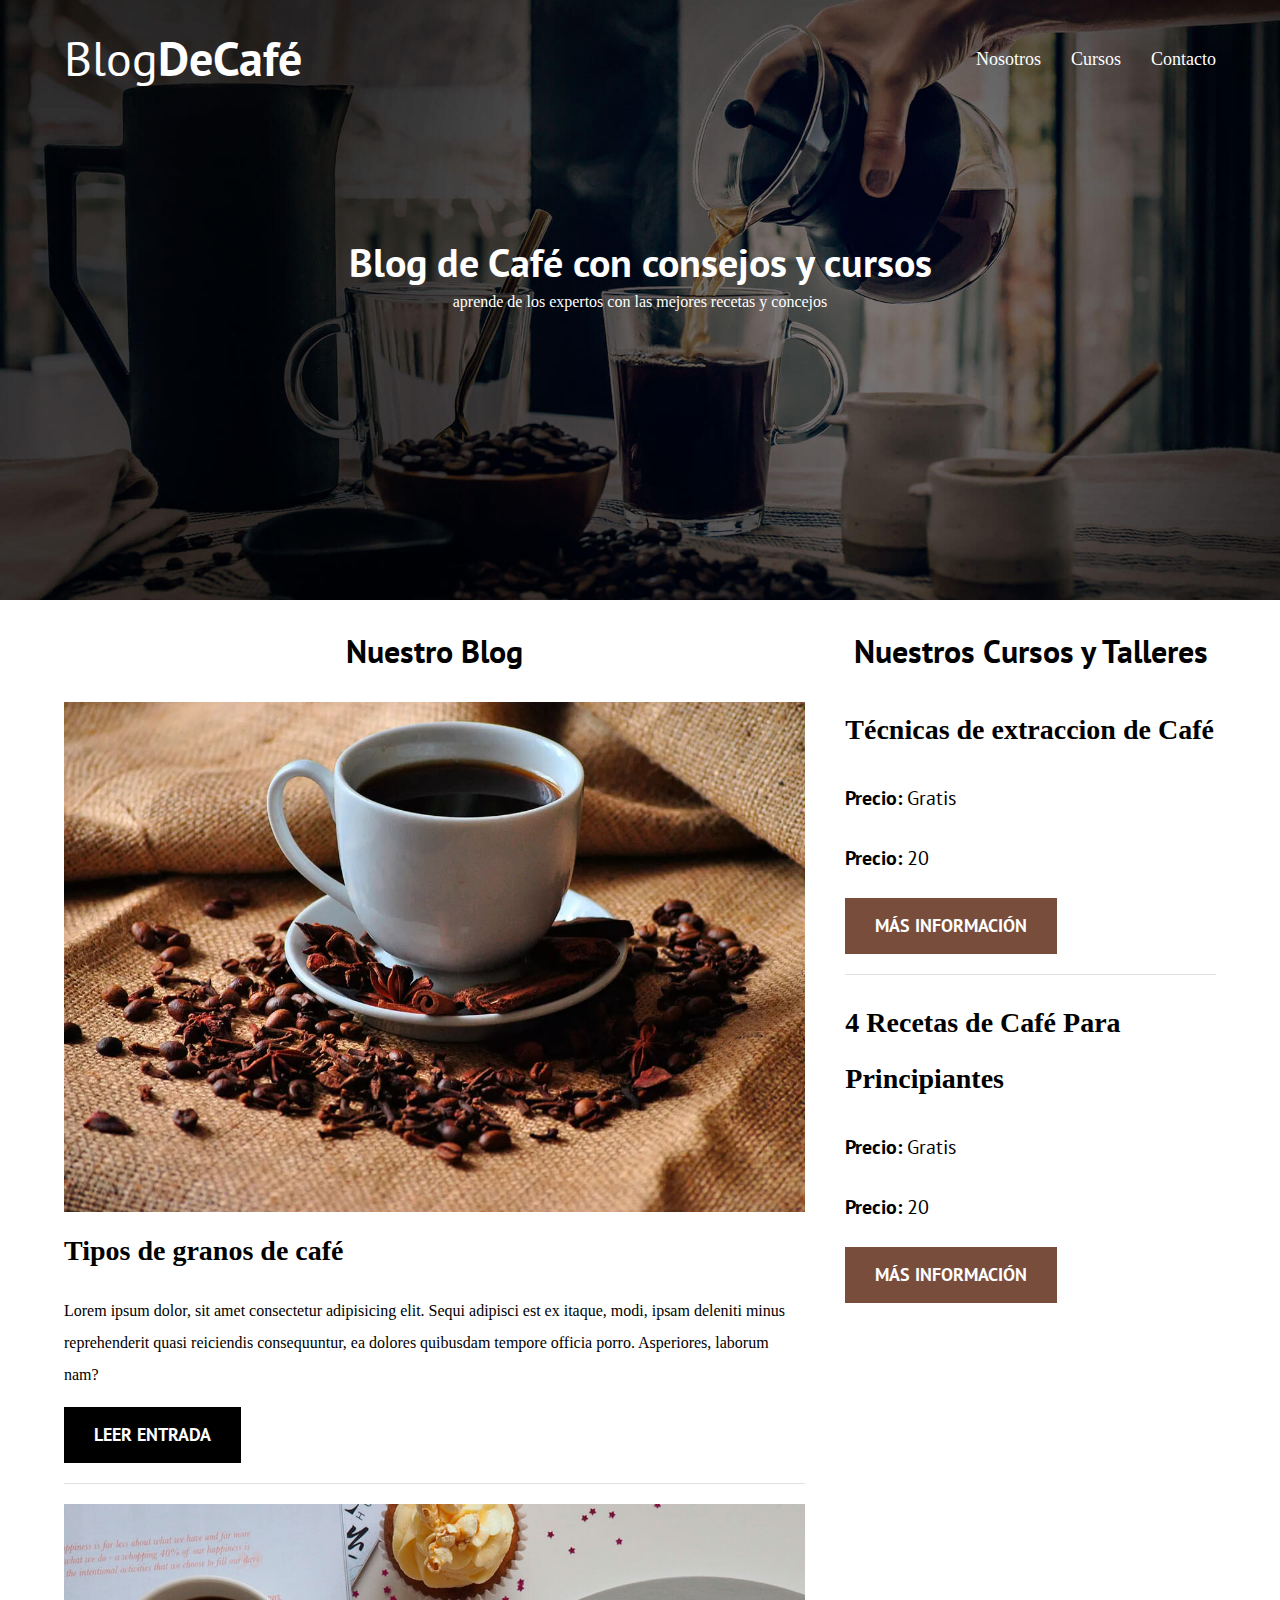
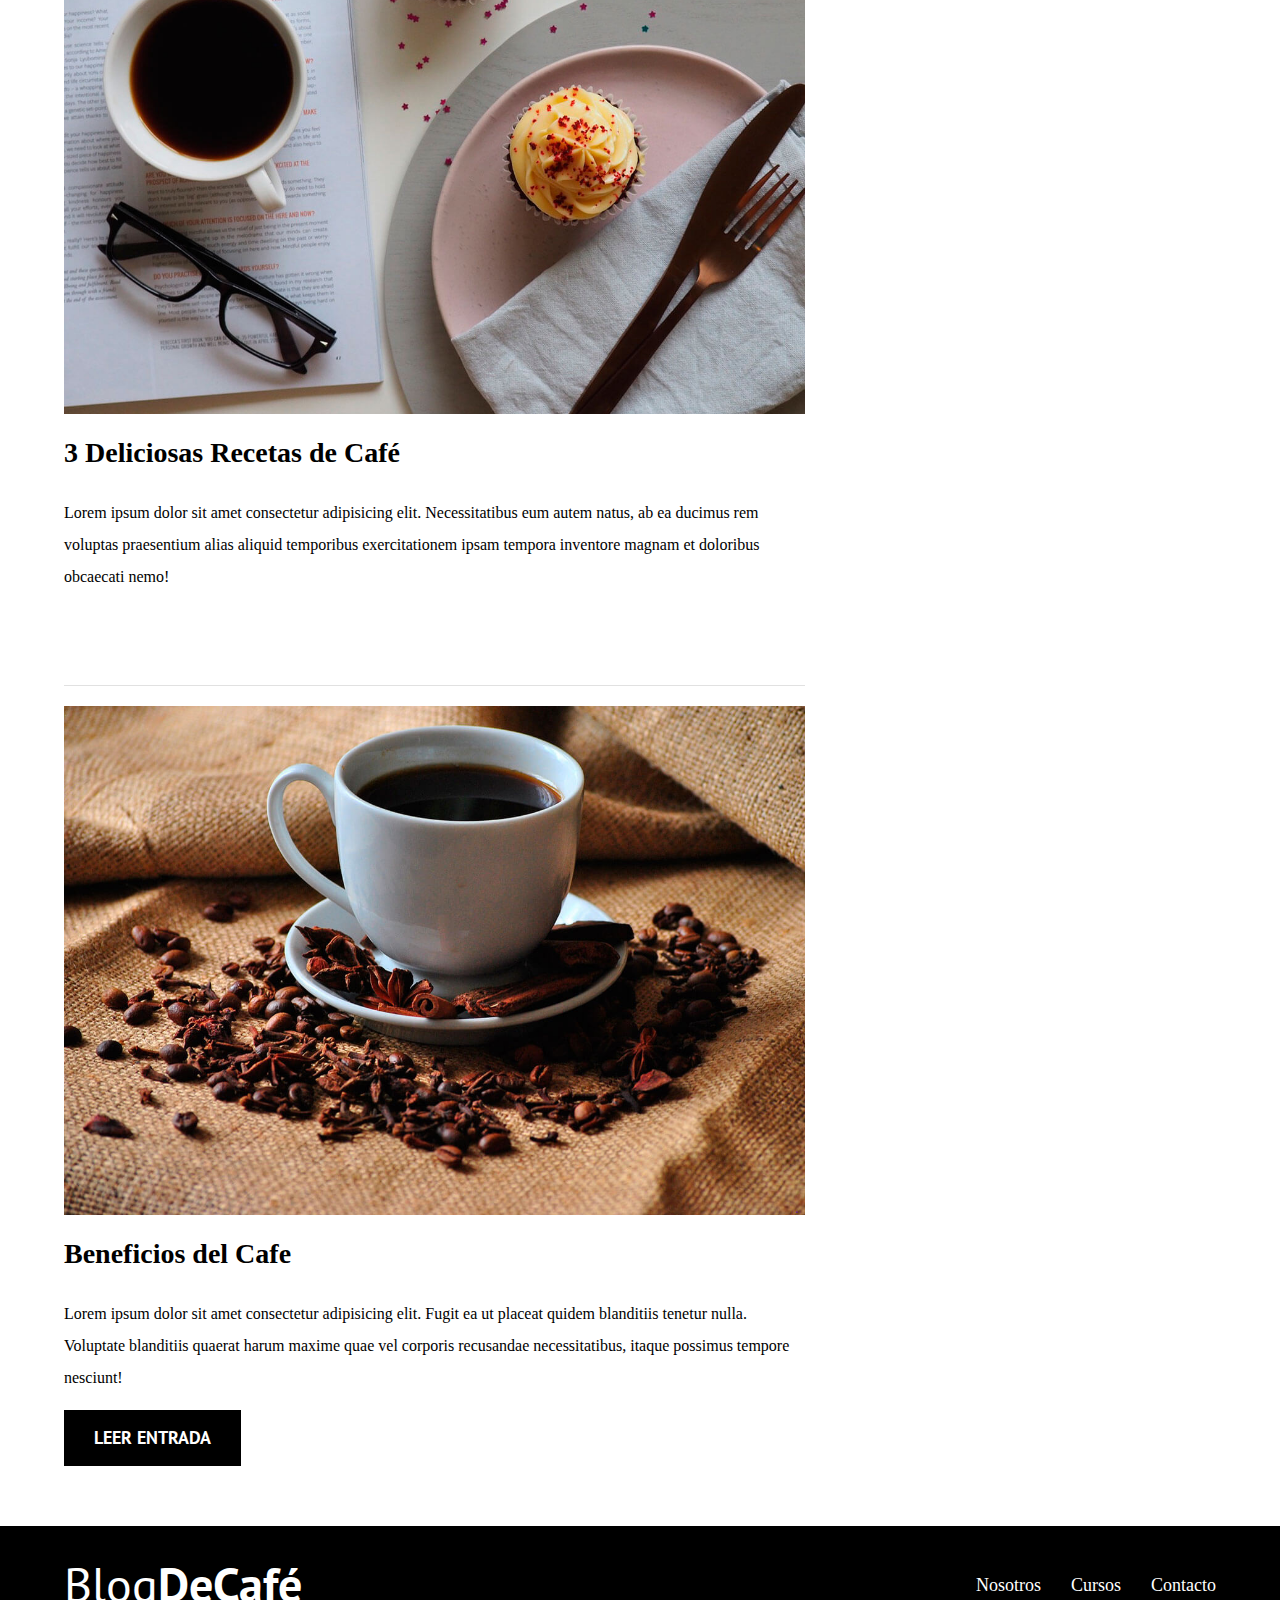
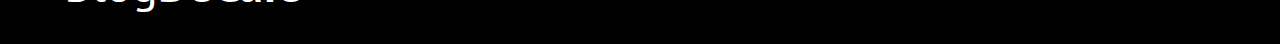
<file: index.html>
<!DOCTYPE html>
<html lang="en">
  <head>
    <meta charset="UTF-8" />
    <meta name="viewport" content="width=device-width, initial-scale=1.0" />
    <title>BLogCoffee</title>
    <meta name="description" content="Pagina web de blog de cafe" />

    <!-- Prefecth -->
    <link rel="prefecth" href="nosotros.html" as="document" />

    <!-- Preload -->
    <link rel="preload" href="css/normalize.css" as="style" />
    <link rel="stylesheet" href="./css/normalize.css" />

    <!-- Preload con libreria externa-->
    <link
      rel="preload"
      href="https://fonts.googleapis.com/css2?family=Open+Sans&family=PT+Sans:wght@400;700&display=swap"
      as="font"
      crossorigin="crossorigin"
    />
    <link rel="preconnect" href="https://fonts.gstatic.com" />
    <link
      href="https://fonts.googleapis.com/css2?family=Open+Sans&family=PT+Sans:wght@400;700&display=swap"
      rel="stylesheet"
    />

    <!-- Preload -->
    <link rel="preload" href="./css/style.css" as="style" />
    <link rel="stylesheet" href="./css/style.css" />
  </head>
  <body>
    <header class="header">
      <div class="contenedor">
        <div class="barra">
          <a class="logo" href="index.html">
            <h1 class="logo__nombre no-margin centrar-texto">
              Blog<span class="logo__bold">DeCafé</span>
            </h1>
          </a>

          <nav class="navegacion">
            <a href="nosotros.html" class="navegacion__enlace">Nosotros</a>
            <a href="cursos.html" class="navegacion__enlace">Cursos</a>
            <a href="contacto.html" class="navegacion__enlace">Contacto</a>
          </nav>
        </div>
      </div>

      <div class="header__texto">
        <h2 class="no-margin">Blog de Café con consejos y cursos</h2>
        <p class="no-margin">
          aprende de los expertos con las mejores recetas y concejos
        </p>
      </div>
    </header>

    <div class="contenedor contenido-principal">
      <main class="blog">
        <h3 class="centrar-texto">Nuestro Blog</h3>

        <article class="entrada">
          <div class="entrada__imagen">
            <!--Esta etiqueta nos ayuda a cargar imagenes de diferentes formatos dependiendo del navegador, en este caso usamos webp porque tiene la misma calidad y menor peso lo que ayuda al perfomance -->
            <picture>
              <source
                loading="lazy"
                srcset="img/blog3.webp"
                type="image/webp"
              />
              <img loading="lazy" src="img/blog1.jpg" alt="igmagen blog" />
            </picture>
          </div>

          <div class="entrada__contenido">
            <h4 class="no-margin">Tipos de granos de café</h4>
            <p>
              Lorem ipsum dolor, sit amet consectetur adipisicing elit. Sequi
              adipisci est ex itaque, modi, ipsam deleniti minus reprehenderit
              quasi reiciendis consequuntur, ea dolores quibusdam tempore
              officia porro. Asperiores, laborum nam?
            </p>
            <a href="entrada.html" class="boton boton--primario"
              >Leer Entrada</a
            >
          </div>
        </article>

        <article class="entrada">
          <div class="entrada__imagen">
            <img src="img/blog2.jpg" alt="entrada de blog" />
          </div>
          <div class="entrada__contenido">
            <h4 class="no-margin">3 Deliciosas Recetas de Café</h4>
            <p>
              Lorem ipsum dolor sit amet consectetur adipisicing elit.
              Necessitatibus eum autem natus, ab ea ducimus rem voluptas
              praesentium alias aliquid temporibus exercitationem ipsam tempora
              inventore magnam et doloribus obcaecati nemo!
            </p>
            <a href="entrada.html" class="boton boton-primario">Leer Entrada</a>
          </div>
        </article>

        <article class="entrada">
          <div class="entrada__imagen">
            <img src="img/blog3.jpg" alt="imagen entrada" />
          </div>

          <div class="entrada__contenido">
            <h4 class="no-margin">Beneficios del Cafe</h4>
            <p>
              Lorem ipsum dolor sit amet consectetur adipisicing elit. Fugit ea
              ut placeat quidem blanditiis tenetur nulla. Voluptate blanditiis
              quaerat harum maxime quae vel corporis recusandae necessitatibus,
              itaque possimus tempore nesciunt!
            </p>
            <a href="entrada.html" class="boton boton--primario"
              >Leer Entrada</a
            >
          </div>
        </article>
      </main>
      <aside class="sidebar">
        <h3 class="centrar-texto">Nuestros Cursos y Talleres</h3>
        <ul class="cursos no-padding">
          <li class="widget-curso">
            <h4 class="no-margin">Técnicas de extraccion de Café</h4>
            <p class="widget-curso__label">
              Precio: <span class="widget-curso__info">Gratis</span>
            </p>
            <p class="widget-curso__label">
              Precio: <span class="widget-curso__info">20</span>
            </p>
            <a href="cursos.html" class="boton boton--secundario"
              >Más Información</a
            >
          </li>

          <li class="widget-curso">
            <h4 class="no-margin">4 Recetas de Café Para Principiantes</h4>
            <p class="widget-curso__label">
              Precio: <span class="widget-curso__info">Gratis</span>
            </p>
            <p class="widget-curso__label">
              Precio: <span class="widget-curso__info">20</span>
            </p>
            <a href="cursos.html" class="boton boton--secundario"
              >Más Información</a
            >
          </li>
        </ul>
      </aside>
    </div>

    <footer class="footer">
      <div class="contenedor">
        <div class="barra">
          <a class="logo" href="index.html">
            <h1 class="logo__nombre no-margin centrar-texto">
              Blog<span class="logo__bold">DeCafé</span>
            </h1>
          </a>

          <nav class="navegacion">
            <a href="nosotros.html" class="navegacion__enlace">Nosotros</a>
            <a href="cursos.html" class="navegacion__enlace">Cursos</a>
            <a href="contacto.html" class="navegacion__enlace">Contacto</a>
          </nav>
        </div>
      </div>
    </footer>

    <script src="js/modernizer.js"></script>
  </body>
</html>
</file>
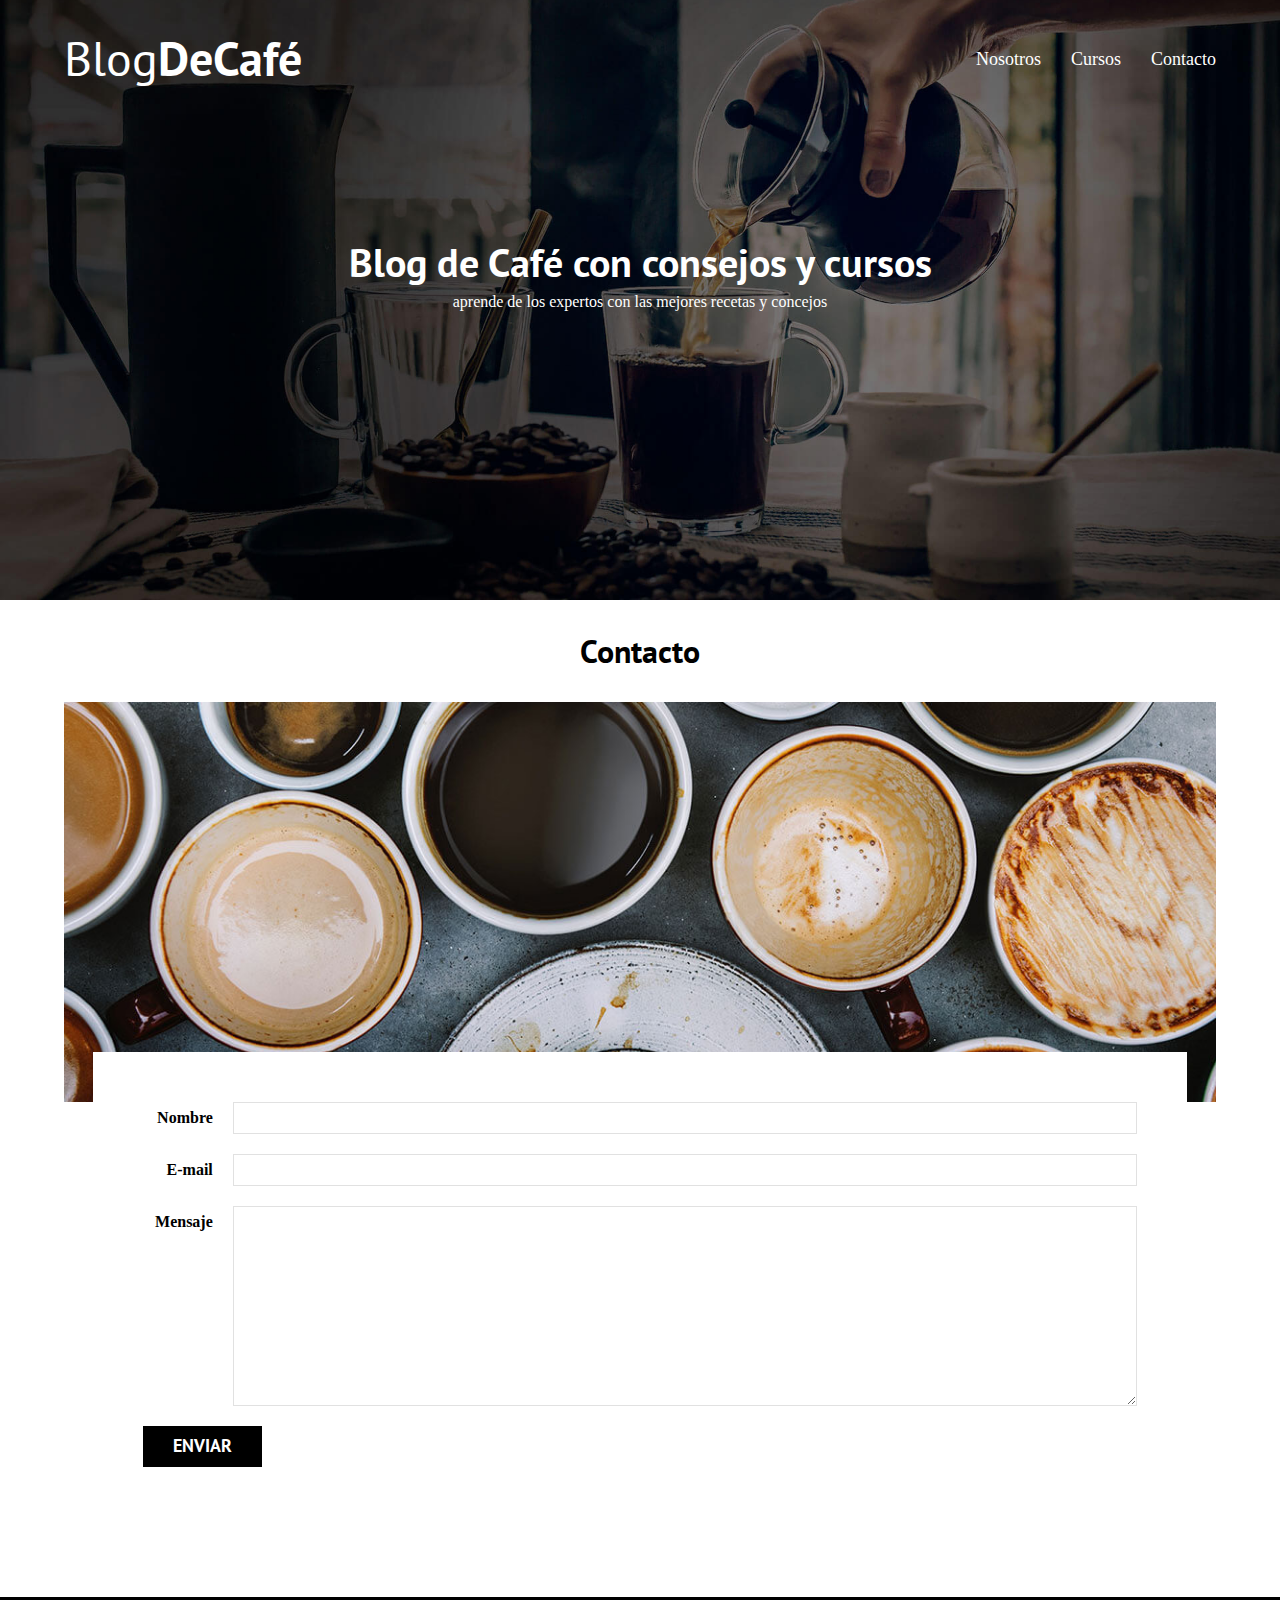
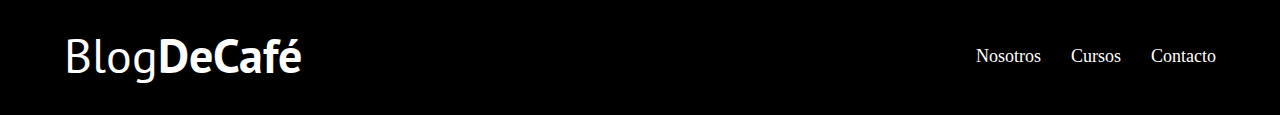
<file: contacto.html>
<!DOCTYPE html>
<html lang="en">
  <head>
    <meta charset="UTF-8" />
    <meta name="viewport" content="width=device-width, initial-scale=1.0" />
    <title>BLogCoffee_Nosotros</title>
    <link rel="stylesheet" href="./css/normalize.css" />

    <link rel="preconnect" href="https://fonts.gstatic.com" />
    <link
      href="https://fonts.googleapis.com/css2?family=Open+Sans&family=PT+Sans:wght@400;700&display=swap"
      rel="stylesheet"
    />

    <link rel="stylesheet" href="./css/style.css" />
  </head>
  <body>
    <header class="header">
      <div class="contenedor">
        <div class="barra">
          <a class="logo" href="index.html">
            <h1 class="logo__nombre no-margin centrar-texto">
              Blog<span class="logo__bold">DeCafé</span>
            </h1>
          </a>

          <nav class="navegacion">
            <a href="nosotros.html" class="navegacion__enlace">Nosotros</a>
            <a href="cursos.html" class="navegacion__enlace">Cursos</a>
            <a href="contacto.html" class="navegacion__enlace">Contacto</a>
          </nav>
        </div>
      </div>

      <div class="header__texto">
        <h2 class="no-margin">Blog de Café con consejos y cursos</h2>
        <p class="no-margin">
          aprende de los expertos con las mejores recetas y concejos
        </p>
      </div>
    </header>

    <main class="contenedor">
      <h3 class="centrar-texto">Contacto</h3>

      <div class="contacto-bg"></div>

      <form class="formulario">
        <div class="campo">
          <label class="campo__label" for="nombre">Nombre</label>
          <input class="campo__field type="text" id="nombre" required />
        </div>

        <div class="campo">
          <label class="campo__label" for="email">E-mail</label>
          <input class="campo__field type="email" id="email" required />
        </div>

        <div class="campo">
          <label class="campo__label" for="mensaje">Mensaje</label>
          <textarea
            class="campo__field campo__field--textarea"
            id="mensaje"
          ></textarea>
        </div>

        <div class="campo">
          <input class="boton boton--primario" type="submit" value="Enviar" />
        </div>
      </form>
    </main>

    <footer class="footer">
      <div class="contenedor">
        <div class="barra">
          <a class="logo" href="index.html">
            <h1 class="logo__nombre no-margin centrar-texto">
              Blog<span class="logo__bold">DeCafé</span>
            </h1>
          </a>

          <nav class="navegacion">
            <a href="nosotros.html" class="navegacion__enlace">Nosotros</a>
            <a href="cursos.html" class="navegacion__enlace">Cursos</a>
            <a href="contacto.html" class="navegacion__enlace">Contacto</a>
          </nav>
        </div>
      </div>
    </footer>
  </body>
</html>
</file>
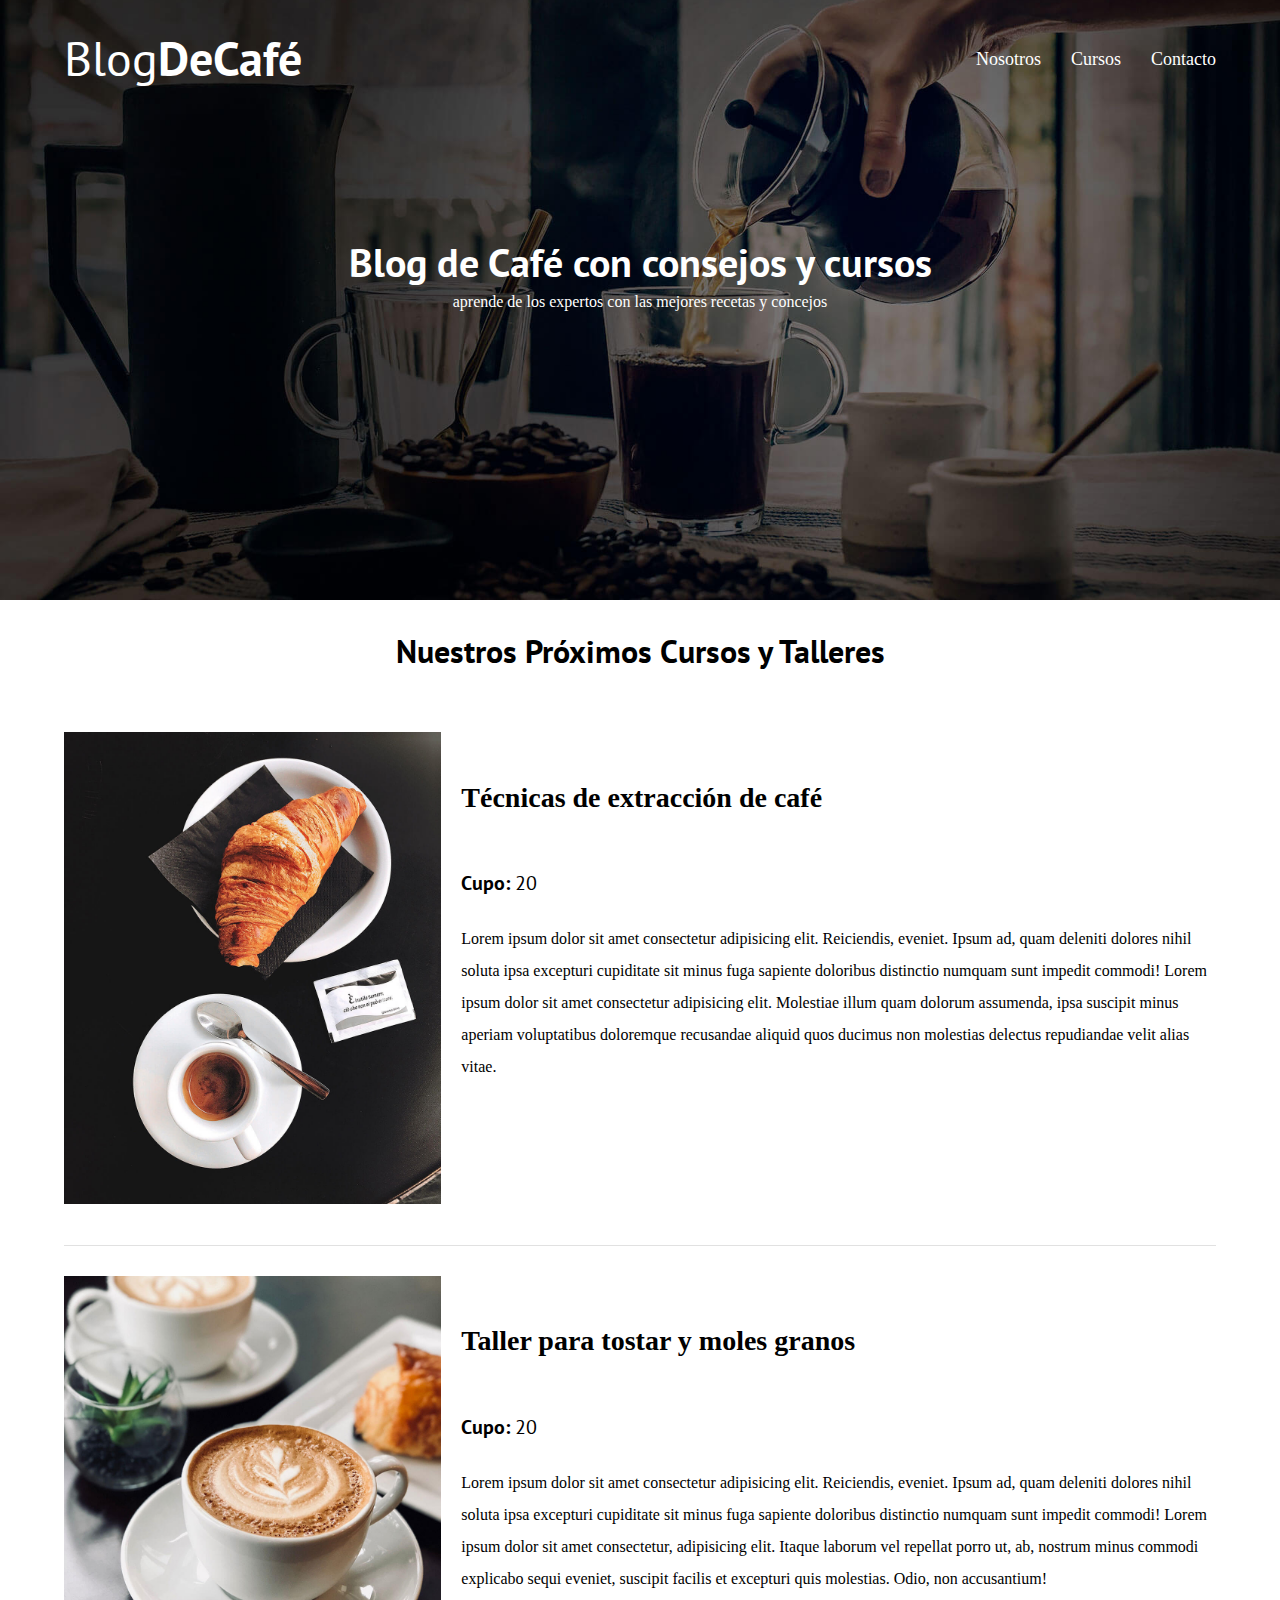
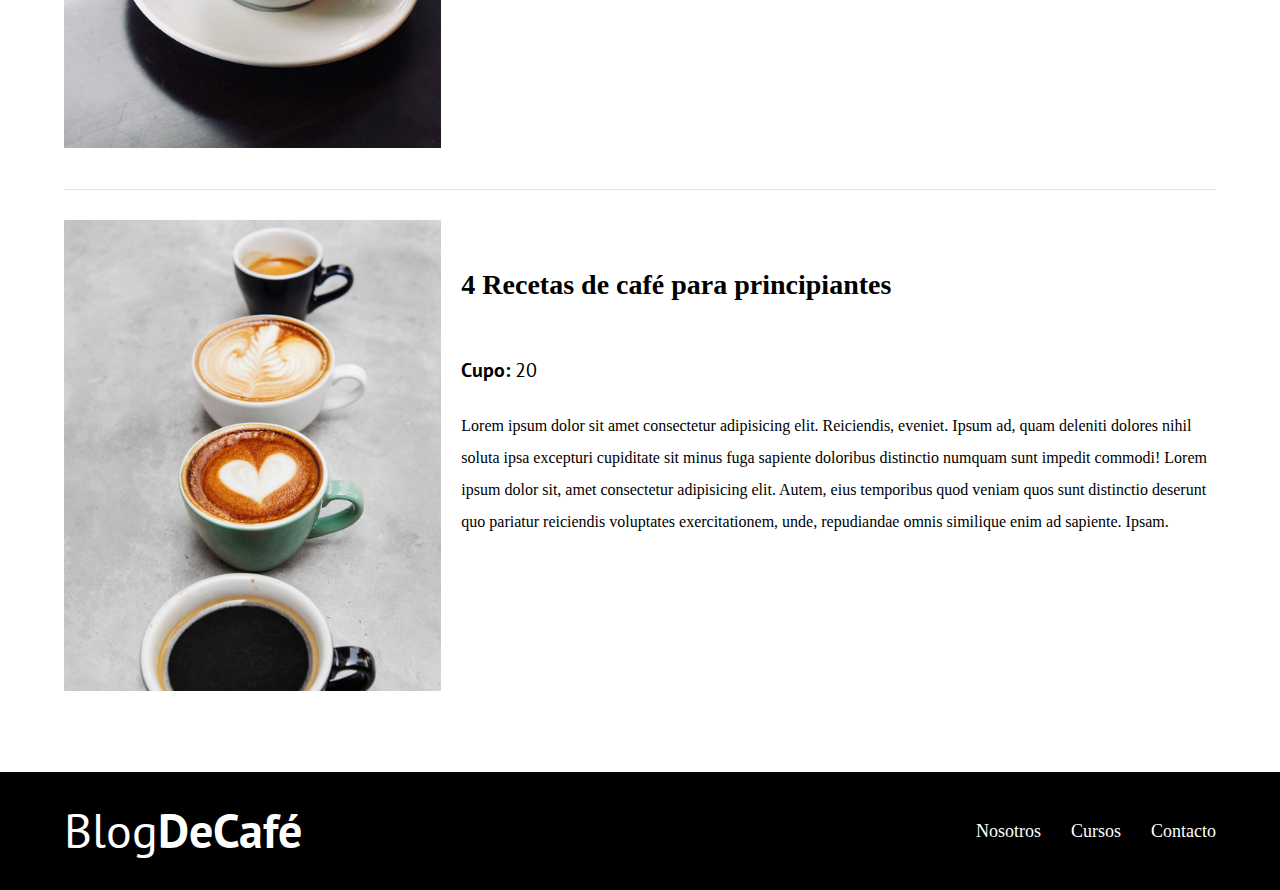
<file: cursos.html>
<!DOCTYPE html>
<html lang="en">
  <head>
    <meta charset="UTF-8" />
    <meta name="viewport" content="width=device-width, initial-scale=1.0" />
    <title>BLogCoffee_Nosotros</title>
    <link rel="stylesheet" href="./css/normalize.css" />

    <link rel="preconnect" href="https://fonts.gstatic.com" />
    <link
      href="https://fonts.googleapis.com/css2?family=Open+Sans&family=PT+Sans:wght@400;700&display=swap"
      rel="stylesheet"
    />

    <link rel="stylesheet" href="./css/style.css" />
  </head>
  <body>
    <header class="header">
      <div class="contenedor">
        <div class="barra">
          <a class="logo" href="index.html">
            <h1 class="logo__nombre no-margin centrar-texto">
              Blog<span class="logo__bold">DeCafé</span>
            </h1>
          </a>

          <nav class="navegacion">
            <a href="nosotros.html" class="navegacion__enlace">Nosotros</a>
            <a href="cursos.html" class="navegacion__enlace">Cursos</a>
            <a href="contacto.html" class="navegacion__enlace">Contacto</a>
          </nav>
        </div>
      </div>

      <div class="header__texto">
        <h2 class="no-margin">Blog de Café con consejos y cursos</h2>
        <p class="no-margin">
          aprende de los expertos con las mejores recetas y concejos
        </p>
      </div>
    </header>

    <main class="contenedor">
      <h3 class="centrar-texto">Nuestros Próximos Cursos y Talleres</h3>

      <div class="curso">
        <div class="curso__imagen">
          <img src="img/curso1.jpg" alt="curso 1" />
        </div>

        <div class="curso__informacion">
          <h4 class="no margin">Técnicas de extracción de café</h4>
          <p class="curso__label">
            Cupo:
            <span class="curso__info">20</span>
          </p>
          <p class="curso__descripcion">
            Lorem ipsum dolor sit amet consectetur adipisicing elit. Reiciendis,
            eveniet. Ipsum ad, quam deleniti dolores nihil soluta ipsa excepturi
            cupiditate sit minus fuga sapiente doloribus distinctio numquam sunt
            impedit commodi! Lorem ipsum dolor sit amet consectetur adipisicing
            elit. Molestiae illum quam dolorum assumenda, ipsa suscipit minus
            aperiam voluptatibus doloremque recusandae aliquid quos ducimus non
            molestias delectus repudiandae velit alias vitae.
          </p>
        </div>
        <!--curso informacion-->
      </div>
      <!--curso-->

      <div class="curso">
        <div class="curso__imagen">
          <img loading="lazy" src="img/curso2.jpg" alt="curso 1" />
        </div>

        <div class="curso__informacion">
          <h4 class="no margin">Taller para tostar y moles granos</h4>
          <p class="curso__label">
            Cupo:
            <span class="curso__info">20</span>
          </p>
          <p class="curso__descripcion">
            Lorem ipsum dolor sit amet consectetur adipisicing elit. Reiciendis,
            eveniet. Ipsum ad, quam deleniti dolores nihil soluta ipsa excepturi
            cupiditate sit minus fuga sapiente doloribus distinctio numquam sunt
            impedit commodi! Lorem ipsum dolor sit amet consectetur, adipisicing
            elit. Itaque laborum vel repellat porro ut, ab, nostrum minus
            commodi explicabo sequi eveniet, suscipit facilis et excepturi quis
            molestias. Odio, non accusantium!
          </p>
        </div>
        <!--curso informacion-->
      </div>
      <!--curso-->

      <div class="curso">
        <div class="curso__imagen">
          <img src="img/curso3.jpg" alt="curso 1" />
        </div>

        <div class="curso__informacion">
          <h4 class="no margin">4 Recetas de café para principiantes</h4>
          <p class="curso__label">
            Cupo:
            <span class="curso__info">20</span>
          </p>
          <p class="curso__descripcion">
            Lorem ipsum dolor sit amet consectetur adipisicing elit. Reiciendis,
            eveniet. Ipsum ad, quam deleniti dolores nihil soluta ipsa excepturi
            cupiditate sit minus fuga sapiente doloribus distinctio numquam sunt
            impedit commodi! Lorem ipsum dolor sit, amet consectetur adipisicing
            elit. Autem, eius temporibus quod veniam quos sunt distinctio
            deserunt quo pariatur reiciendis voluptates exercitationem, unde,
            repudiandae omnis similique enim ad sapiente. Ipsam.
          </p>
        </div>
        <!--curso informacion-->
      </div>
      <!--curso-->
    </main>

    <footer class="footer">
      <div class="contenedor">
        <div class="barra">
          <a class="logo" href="index.html">
            <h1 class="logo__nombre no-margin centrar-texto">
              Blog<span class="logo__bold">DeCafé</span>
            </h1>
          </a>

          <nav class="navegacion">
            <a href="nosotros.html" class="navegacion__enlace">Nosotros</a>
            <a href="cursos.html" class="navegacion__enlace">Cursos</a>
            <a href="contacto.html" class="navegacion__enlace">Contacto</a>
          </nav>
        </div>
      </div>
    </footer>
  </body>
</html>
</file>
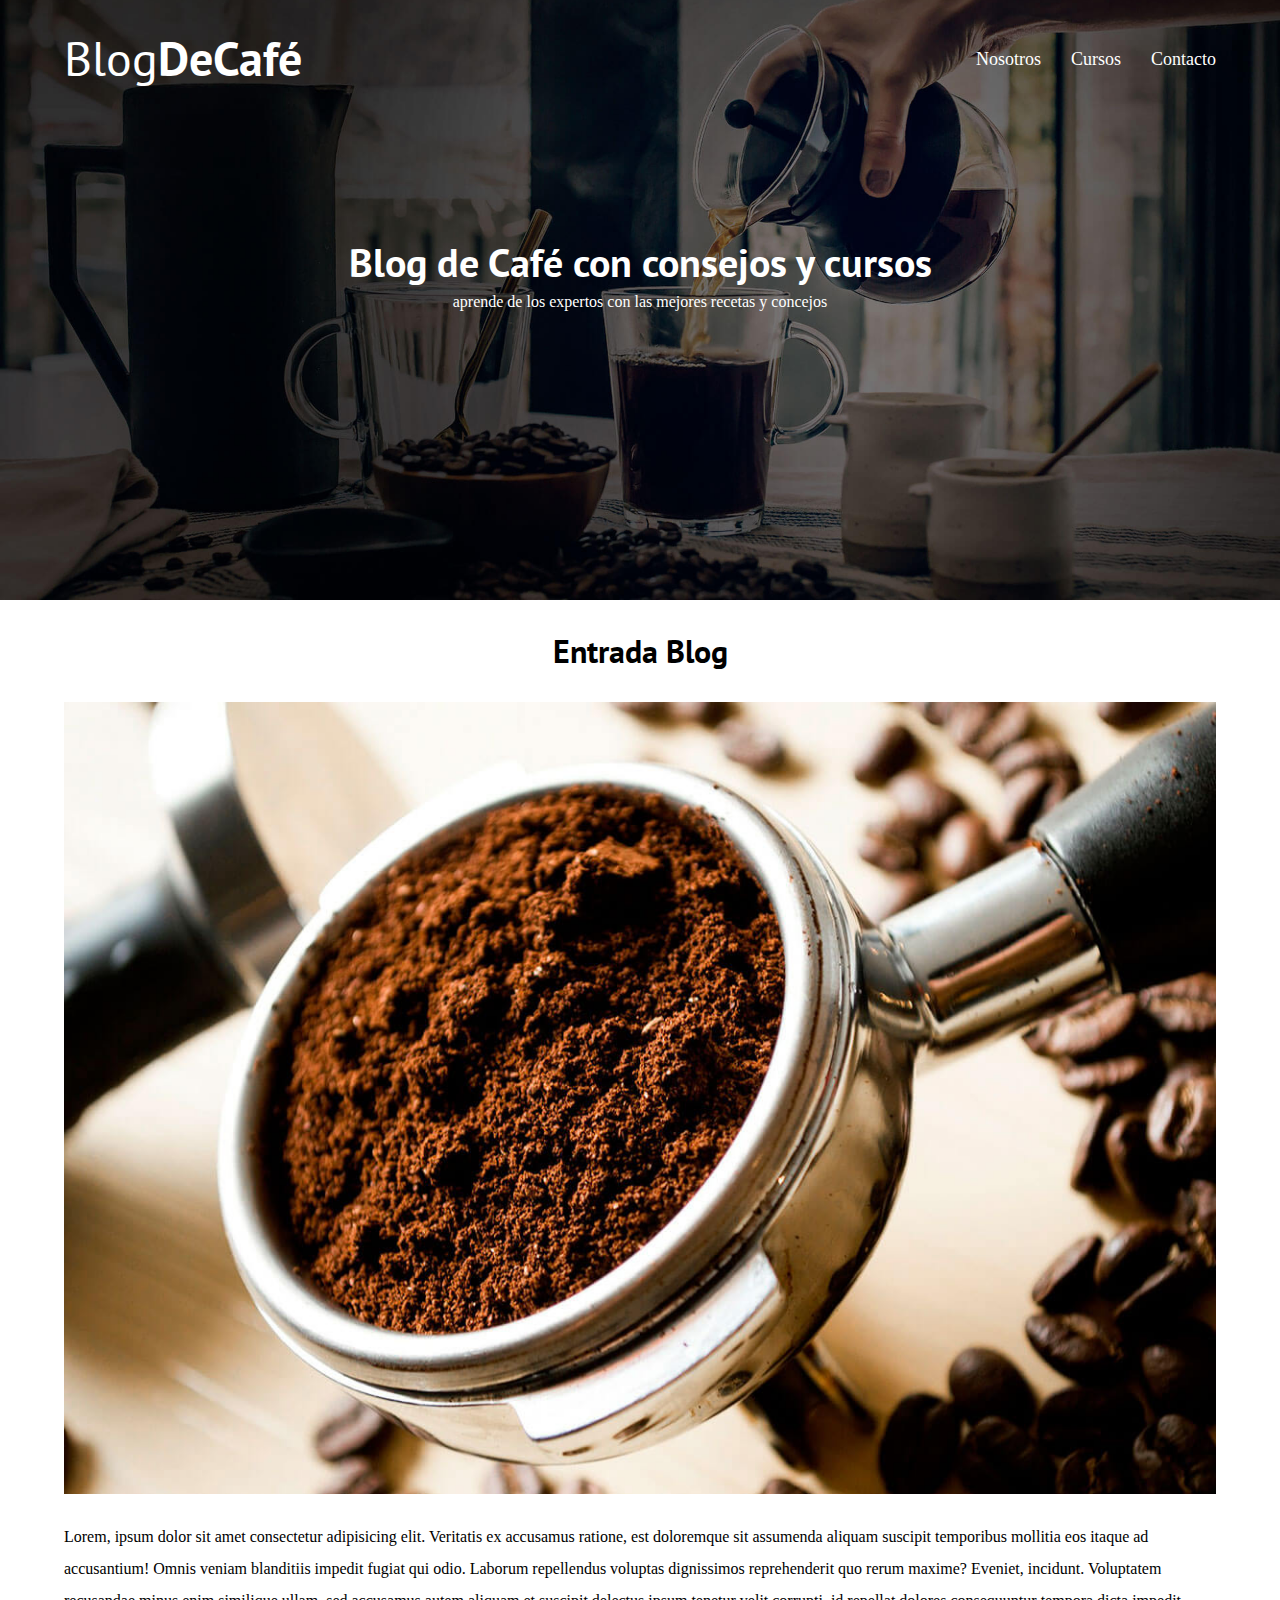
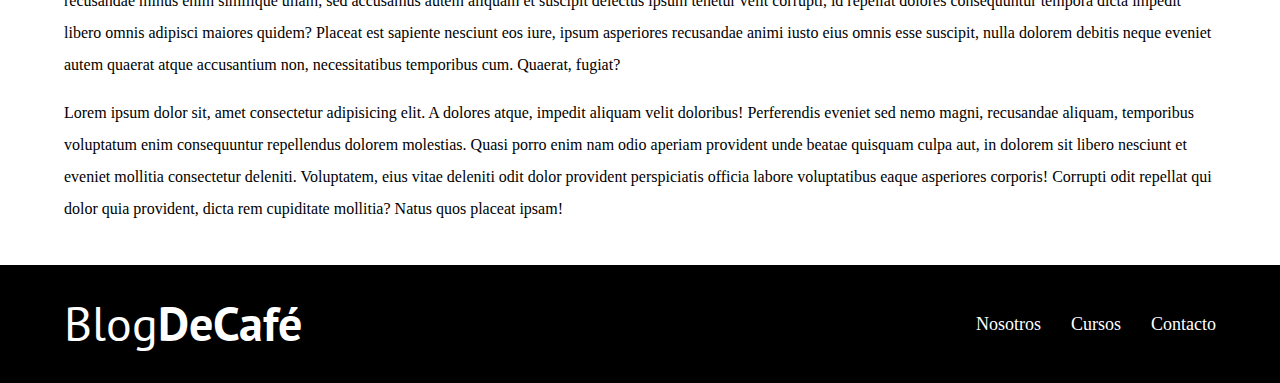
<file: entrada.html>
<!DOCTYPE html>
<html lang="en">
  <head>
    <meta charset="UTF-8" />
    <meta name="viewport" content="width=device-width, initial-scale=1.0" />
    <title>BLogCoffee_Nosotros</title>
    <link rel="stylesheet" href="./css/normalize.css" />

    <link rel="preconnect" href="https://fonts.gstatic.com" />
    <link
      href="https://fonts.googleapis.com/css2?family=Open+Sans&family=PT+Sans:wght@400;700&display=swap"
      rel="stylesheet"
    />

    <link rel="stylesheet" href="./css/style.css" />
  </head>
  <body>
    <header class="header">
      <div class="contenedor">
        <div class="barra">
          <a class="logo" href="index.html">
            <h1 class="logo__nombre no-margin centrar-texto">
              Blog<span class="logo__bold">DeCafé</span>
            </h1>
          </a>

          <nav class="navegacion">
            <a href="nosotros.html" class="navegacion__enlace">Nosotros</a>
            <a href="cursos.html" class="navegacion__enlace">Cursos</a>
            <a href="contacto.html" class="navegacion__enlace">Contacto</a>
          </nav>
        </div>
      </div>

      <div class="header__texto">
        <h2 class="no-margin">Blog de Café con consejos y cursos</h2>
        <p class="no-margin">
          aprende de los expertos con las mejores recetas y concejos
        </p>
      </div>
    </header>

    <main class="contenedor">
      <h3 class="centrar-texto">Entrada Blog</h3>

      <img src="img/blog1.jpg" alt="imagen blog" />

      <p>
        Lorem, ipsum dolor sit amet consectetur adipisicing elit. Veritatis ex
        accusamus ratione, est doloremque sit assumenda aliquam suscipit
        temporibus mollitia eos itaque ad accusantium! Omnis veniam blanditiis
        impedit fugiat qui odio. Laborum repellendus voluptas dignissimos
        reprehenderit quo rerum maxime? Eveniet, incidunt. Voluptatem recusandae
        minus enim similique ullam, sed accusamus autem aliquam et suscipit
        delectus ipsum tenetur velit corrupti, id repellat dolores consequuntur
        tempora dicta impedit libero omnis adipisci maiores quidem? Placeat est
        sapiente nesciunt eos iure, ipsum asperiores recusandae animi iusto eius
        omnis esse suscipit, nulla dolorem debitis neque eveniet autem quaerat
        atque accusantium non, necessitatibus temporibus cum. Quaerat, fugiat?
      </p>

      <p>
        Lorem ipsum dolor sit, amet consectetur adipisicing elit. A dolores
        atque, impedit aliquam velit doloribus! Perferendis eveniet sed nemo
        magni, recusandae aliquam, temporibus voluptatum enim consequuntur
        repellendus dolorem molestias. Quasi porro enim nam odio aperiam
        provident unde beatae quisquam culpa aut, in dolorem sit libero nesciunt
        et eveniet mollitia consectetur deleniti. Voluptatem, eius vitae
        deleniti odit dolor provident perspiciatis officia labore voluptatibus
        eaque asperiores corporis! Corrupti odit repellat qui dolor quia
        provident, dicta rem cupiditate mollitia? Natus quos placeat ipsam!
      </p>
    </main>

    <footer class="footer">
      <div class="contenedor">
        <div class="barra">
          <a class="logo" href="index.html">
            <h1 class="logo__nombre no-margin centrar-texto">
              Blog<span class="logo__bold">DeCafé</span>
            </h1>
          </a>

          <nav class="navegacion">
            <a href="nosotros.html" class="navegacion__enlace">Nosotros</a>
            <a href="cursos.html" class="navegacion__enlace">Cursos</a>
            <a href="contacto.html" class="navegacion__enlace">Contacto</a>
          </nav>
        </div>
      </div>
    </footer>
  </body>
</html>
</file>
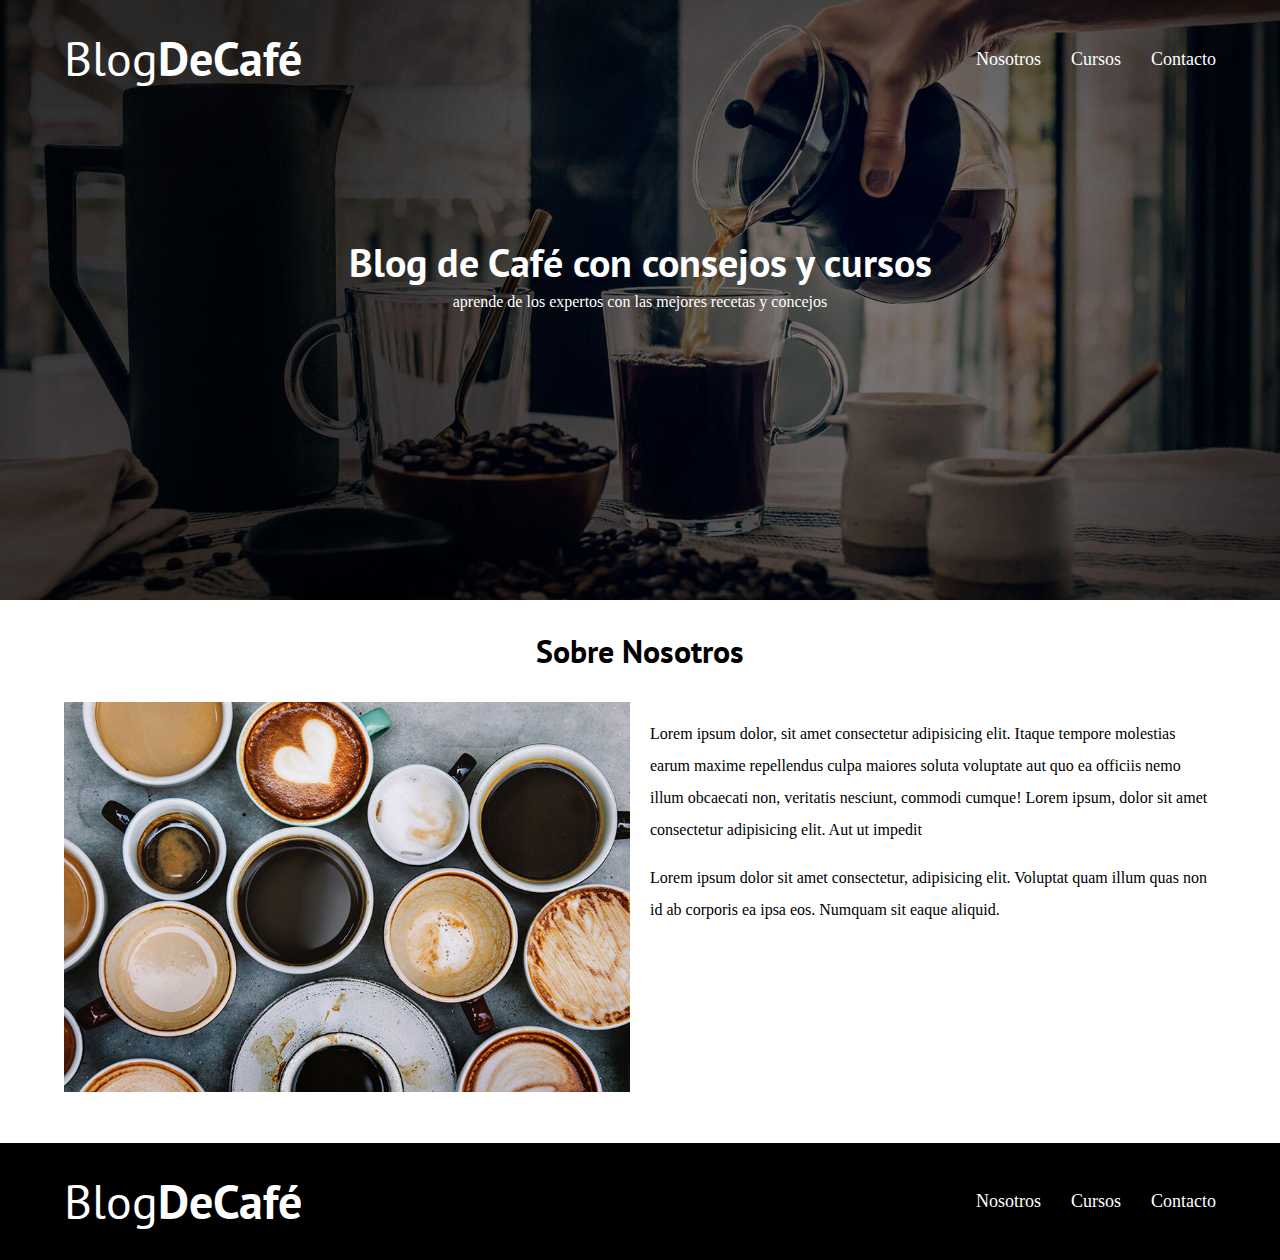
<file: nosotros.html>
<!DOCTYPE html>
<html lang="en">
  <head>
    <meta charset="UTF-8" />
    <meta name="viewport" content="width=device-width, initial-scale=1.0" />
    <title>BLogCoffee_Nosotros</title>
    <link rel="stylesheet" href="./css/normalize.css" />

    <link rel="preconnect" href="https://fonts.gstatic.com" />
    <link
      href="https://fonts.googleapis.com/css2?family=Open+Sans&family=PT+Sans:wght@400;700&display=swap"
      rel="stylesheet"
    />

    <link rel="stylesheet" href="./css/style.css" />
  </head>
  <body>
    <header class="header">
      <div class="contenedor">
        <div class="barra">
          <a class="logo" href="index.html">
            <h1 class="logo__nombre no-margin centrar-texto">
              Blog<span class="logo__bold">DeCafé</span>
            </h1>
          </a>

          <nav class="navegacion">
            <a href="nosotros.html" class="navegacion__enlace">Nosotros</a>
            <a href="cursos.html" class="navegacion__enlace">Cursos</a>
            <a href="contacto.html" class="navegacion__enlace">Contacto</a>
          </nav>
        </div>
      </div>

      <div class="header__texto">
        <h2 class="no-margin">Blog de Café con consejos y cursos</h2>
        <p class="no-margin">
          aprende de los expertos con las mejores recetas y concejos
        </p>
      </div>
    </header>

    <main class="contenedor">
      <h3 class="centrar-texto">Sobre Nosotros</h3>

      <div class="sobre-nosotros">
        <div class="sobre-nosotros__img">
          <img src="img/nosotros.jpg" alt="imagen de nosotros" />
        </div>
        <div class="sobre-nosotros__texto">
          <p>
            Lorem ipsum dolor, sit amet consectetur adipisicing elit. Itaque
            tempore molestias earum maxime repellendus culpa maiores soluta
            voluptate aut quo ea officiis nemo illum obcaecati non, veritatis
            nesciunt, commodi cumque! Lorem ipsum, dolor sit amet consectetur
            adipisicing elit. Aut ut impedit
          </p>

          <p>
            Lorem ipsum dolor sit amet consectetur, adipisicing elit. Voluptat
            quam illum quas non id ab corporis ea ipsa eos. Numquam sit eaque
            aliquid.
          </p>
        </div>
      </div>
    </main>

    <footer class="footer">
      <div class="contenedor">
        <div class="barra">
          <a class="logo" href="index.html">
            <h1 class="logo__nombre no-margin centrar-texto">
              Blog<span class="logo__bold">DeCafé</span>
            </h1>
          </a>

          <nav class="navegacion">
            <a href="nosotros.html" class="navegacion__enlace">Nosotros</a>
            <a href="cursos.html" class="navegacion__enlace">Cursos</a>
            <a href="contacto.html" class="navegacion__enlace">Contacto</a>
          </nav>
        </div>
      </div>
    </footer>
  </body>
</html>
</file>
<file: css/style.css>
:root {
  --fuenteHeading: "PT Sans", sans-serif;
  --fuenteParrafos: "Open Sans" sans-serif;

  --primario: #784d3c;
  --blanco: #ffffff;
  --negro: #000000;
  --gris: #e1e1e1;
}

html {
  font-size: 62.5%;
  box-sizing: border-box;
}
*,
*:before,
*:after {
  box-sizing: inherit;
}

body {
  font-family: var(--fuenteParrafos);
  font-size: 1.6rem;
  line-height: 2;
}

/*Globales*/

.contenedor {
  /* max-width: 120rem;
  width: 90%; */
  width: min(90%, 120rem);
  margin: 0 auto;
}

a {
  text-decoration: none;
}

h1,
h2,
h3,
h1 {
  font-family: var(--fuenteHeading);
  line-height: 1.2;
}

h1 {
  font-size: 4.8rem;
}

h2 {
  font-size: 4rem;
}
h3 {
  font-size: 3.2rem;
}
h4 {
  font-size: 2.8rem;
}

img {
  max-width: 100%;
}

/*Utilidades*/

.no-margin {
  margin: 0;
}

.no-padding {
  padding: 0;
}

.centrar-texto {
  text-align: center;
}

/*Header*/

.header {
  background-image: url("../img/banner.jpg");
  height: 60rem;
  background-size: cover;
  background-repeat: no-repeat;
  background-position: center center;
}

.header__texto {
  text-align: center;
  color: var(--blanco);
  margin-top: 5rem;
}

@media (min-width: 768px) {
  .header__texto {
    margin-top: 15rem;
  }
}

.barra {
  padding-top: 3rem;
}

@media (min-width: 768px) {
  .barra {
    display: flex;
    justify-content: space-between;
    align-items: center;
  }
}

.logo {
  color: var(--blanco);
}

.logo__nombre {
  font-weight: normal;
}

.logo__bold {
  font-weight: 700;
}

.navegacion__enlace {
  display: block;
  text-align: center;
  font-size: 1.8rem;
  color: var(--blanco);
}

@media (min-width: 768px) {
  .navegacion {
    display: flex;
    gap: 2rem;
  }

  .navegacion__enlace {
    padding-right: 1rem;
  }

  .navegacion__enlace:last-of-type {
    padding-right: 0;
  }
}

@media (min-width: 768px) {
  .contenido-principal {
    display: grid;
    grid-template-areas: "contenido sidebar";
    grid-template-columns: 2fr 1fr;
    column-gap: 4rem;
  }

  .blog {
    grid-area: contenido;
  }

  .sidebar {
    grid-area: sidebar;
  }
}

.entrada {
  border-bottom: 1px solid var(--gris);
  margin-bottom: 2rem;
}

.entrada:last-of-type {
  border-bottom: 0;
  margin-bottom: 0;
}

.boton {
  display: block;
  font-family: var(--fuenteHeading);
  color: var(--blanco);
  padding: 1rem 3rem;
  font-size: 1.8rem;
  text-transform: uppercase;
  font-weight: 700;
  margin-bottom: 2rem;
  border: none;
}

@media (min-width: 768px) {
  .boton {
    display: inline-block;
  }
}

.boton:hover {
  cursor: pointer;
}

.boton--primario {
  background-color: var(--negro);
}

.boton--secundario {
  background-color: var(--primario);
}

.cursos {
  list-style: none;
}

.widget-curso {
  border-bottom: 1px solid var(--gris);
  margin-bottom: 2rem;
}

.widget-curso:last-of-type {
  border-bottom: 0;
  margin-bottom: 0;
}

.widget-curso__label,
.curso__label {
  font-family: var(--fuenteHeading);
  font-weight: 700;
}

.widget-curso__info,
.curso__info {
  font-weight: 400;
}

.widget-curso__label,
.widget-curso__info,
.curso__label,
.curso__info {
  font-size: 2rem;
}

.footer {
  background-color: var(--negro);
  padding-bottom: 3rem;
  margin-top: 4rem;
}

/*Pagina de Nosotros**************/

@media (min-width: 768px) {
  .sobre-nosotros {
    display: Grid;
    grid-template-areas: "imagen texto";
    grid-template-columns: repeat(2, 1fr);
    gap: 2rem;
  }
}

.sobre-nosotros__img {
}

.sobre-nosotros__texto {
}

/*CUrsos ***********************************************************/
.curso {
  padding: 3rem 0;
  border-bottom: 1px solid var(--gris);
}

@media (min-width: 768px) {
  .curso {
    display: Grid;
    grid-template-columns: 1fr 2fr;
    gap: 2rem;
  }
}

.curso:last-of-type {
  border-bottom: none;
}

/*Contacto***************************************************************/

.contacto-bg {
  background-image: url("../img/contacto.jpg");
  height: 40rem;
  background-size: cover;
  background-repeat: no-repeat;
}

.formulario {
  background-color: var(--blanco);
  margin: -5rem auto 0 auto;
  width: 95%;
  padding: 5rem;
}

.campo {
  display: flex;
  margin-bottom: 2rem;
  /* gap: 2rem; */
}

.campo__label {
  flex: 0 0 9rem;
  text-align: right;
  padding-right: 2rem;
  font-weight: 700;
  font-family: var(--fuentePrincipal);
}

.campo__field {
  flex: 1;
  border: 1px solid var(--gris);
}

.campo__field--textarea {
  height: 20rem;
}
</file>
